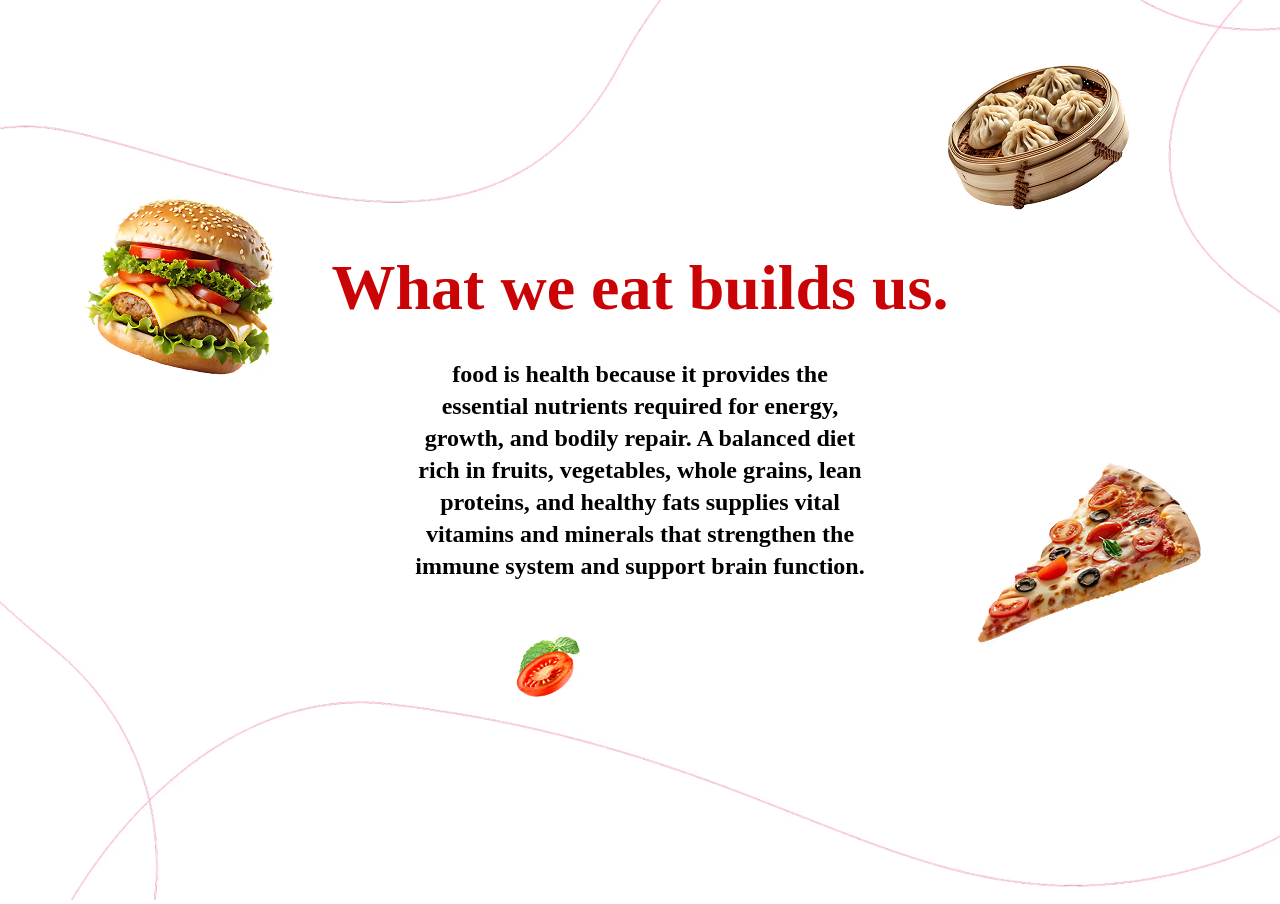
<file: food diary/index.html>
<!DOCTYPE html>
<html lang="en">
<head>
    <meta charset="UTF-8">
    <meta name="viewport" content="width=device-width, initial-scale=1.0">
    <title>Food Diary</title>
    <link rel="stylesheet" href="./style.css">
</head>
<body>
    <div class="background">
        <img src="./images/bg_image.png" alt="Background">
    </div>
    <div class="content">
        <img src="./images/burger.png" class="burger">
        <img src="./images/leaf.png" class="leaf">
        <img src="./images/pizza.png" class="pizza">
        <img src="./images/momo.png" class="momo">
        <img src="./images/tomato.png" class="tomato">
        <section class="text">
            <h1>What we eat builds us.</h1>
            <p>food is health because it provides the essential nutrients required for energy, growth, and bodily repair.  A balanced diet rich in fruits, vegetables, whole grains, lean proteins, and healthy fats supplies vital vitamins and minerals that strengthen the immune system and support brain function. </p>
        </section>
    </div>
</body>
</html>
</file>
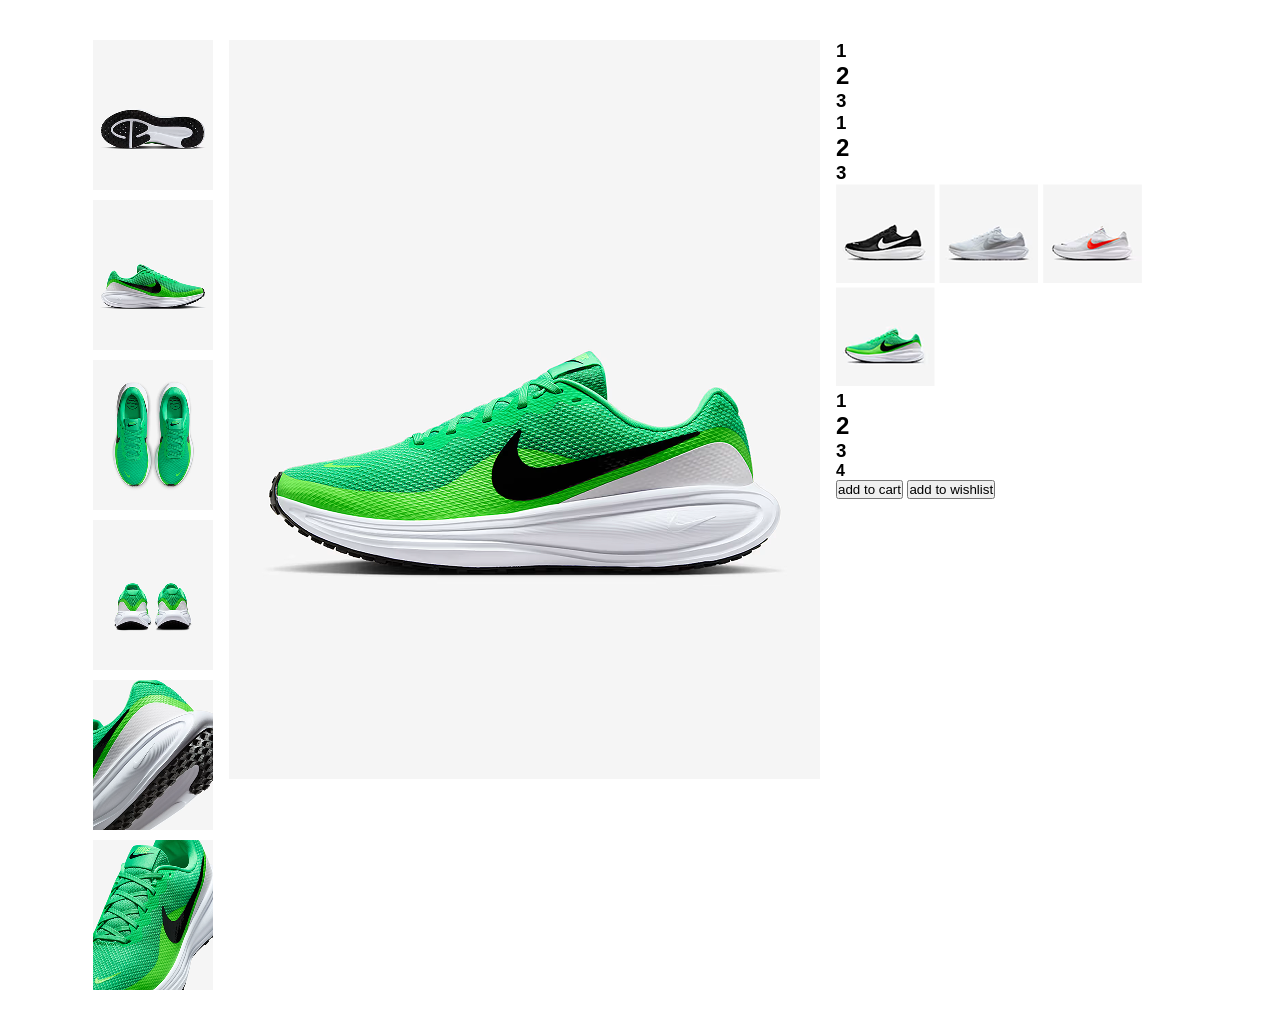
<file: shoe/index.html>
<!DOCTYPE html>
<html lang="en">
<head>
    <meta charset="UTF-8">
    <meta name="viewport" content="width=device-width, initial-scale=1.0">
    <title>Shoe</title>
    <link rel="stylesheet" href="./style.css">
</head>
<body>
    <main>
        <section class="image_section">
            <aside>
                <img src="./images/side_image1.png" alt="shoe">
                <img src="./images/side_image2.png" alt="shoe">
                <img src="./images/side_image3.png" alt="shoe">
                <img src="./images/side_image4.png" alt="shoe">
                <img src="./images/side_image5.png" alt="shoe">
                <img src="./images/side_image6.png" alt="shoe">
            </aside>
            <section class="image_container">
                <img src="./images/center_image.png" alt="shoe">
            </section>
        </section>
        <section class="text">
            <section class="text1">
                <h1>1</h1>
                <h2>2</h2>
                <h3>3</h3>
            </section>
            <section class="text1">
                <h1>1</h1>
                <h2>2</h2>
                <h3>3</h3>
            </section>
            <section class="varient">
                <img src="./images/variant1.png" alt="varient">
                <img src="./images/variant2.png" alt="varient">
                <img src="./images/variant3.png" alt="varient">
                <img src="./images/variant4.png" alt="varient">
            </section>
            <section class="text1">
                <h1>1</h1>
                <h2>2</h2>
                <h3>3</h3>
                <h4>4</h4>
            </section>
            <section class="button_container">
                <button class="add_to_cart">add to cart</button>
                <button class="add_to_wishlist">add to wishlist</button>
            </section>
        </section>
    </main>
</body>
</html>
</file>
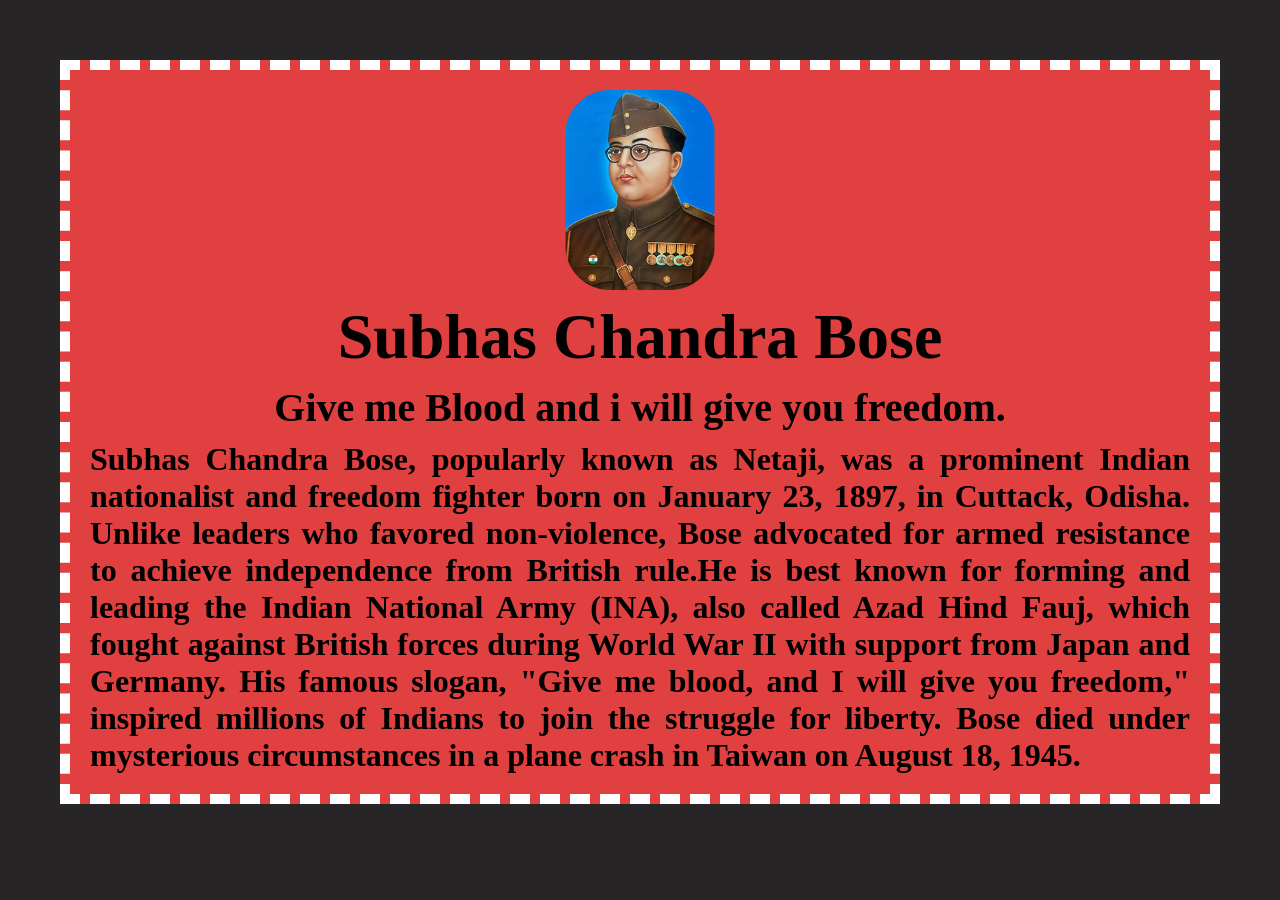
<file: tribute_website/index.html>
<!DOCTYPE html>
<html lang="en">
<head>
    <meta charset="UTF-8">
    <meta name="viewport" content="width=device-width, initial-scale=1.0">
    <title>Tribute_Website</title>
    <link rel="stylesheet" href="./style.css">
</head>
<body>
    <section>
        <img src="./hero.png" alt="Subhas Chandra Bose">
        <h1>Subhas Chandra Bose</h1>
        <h2>Give me Blood and i will give you freedom.</h2>
        <p>Subhas Chandra Bose, popularly known as Netaji, was a prominent Indian nationalist and freedom fighter born on January 23, 1897, in Cuttack, Odisha.  Unlike leaders who favored non-violence, Bose advocated for armed resistance to achieve independence from British rule.He is best known for forming and leading the Indian National Army (INA), also called Azad Hind Fauj, which fought against British forces during World War II with support from Japan and Germany.  His famous slogan, "Give me blood, and I will give you freedom," inspired millions of Indians to join the struggle for liberty.  Bose died under mysterious circumstances in a plane crash in Taiwan on August 18, 1945. </p>
    </section>
</body>
</html>
</file>
<file: food diary/style.css>
* {
    margin: 0;
    padding: 0;
    box-sizing: border-box;
}

body {
    position: relative;
    height: 100vh;
    width: 100%;
}

/* Background */
.background {
    position: absolute;
    height: 100%;
    width: 100%;
}

.background img {
    height: 100%;
    width: 100%;
    object-fit: cover;
}

/* Content */
.content {
    position: relative;
    display: flex;
    height: 100%;
    width: 100%;
    justify-content: center;
    align-items: center;
}

/* Burger */
.burger {
    position: absolute;
    top: 18%;
    left: 5%;
}

/* Leaf */
.leaf {
    position: absolute;
    top: 70%;
    left: 40%;
}

/* Pizza */
.pizza {
    position: absolute;
    top: 45%;
    right: 5%;
}

/* Momo */
.momo {
    position: absolute;
    top: 2%;
    right: 10%;
}

/* Tomato */
.tomato {
    position: absolute;
    top: 72%;
    left: 40%;
}

/* Text */
.text {
    display: flex;
    flex-direction: column;
    align-items: center;
    margin-bottom: 60px;
}

.text h1 {
    font-size: 64px;
    line-height: 60px;
    margin-bottom: 40px;
    text-align: center;
    color: #ca0306;
}

.text p {
    font-size: 24px;
    line-height: 32px;
    font-weight: bold;
    text-align: center;
    margin: 0 auto;
    max-width: 450px;
}
</file>
<file: shoe/style.css>
*{
    margin: 0;
    padding: 0;
    box-sizing: border-box;
}
main{
    font-family: 'Franklin Gothic Medium', 'Arial Narrow', Arial, sans-serif;
    font-optical-sizing: auto;
}
main{
    padding: 40px;
    display: flex;
    gap: 16px;
    max-width: 1174px;
    margin: 0 auto;
    .image_section{
        display: flex;
        gap: 16px;
        aside{
            display: flex;
            flex-direction: column;
            gap: 10px;
        }
    }
}
</file>
<file: tribute_website/style.css>
* {
    margin: 0;
    padding: 0;
    box-sizing: border-box;
}

body {
    background-color: rgb(39, 37, 37);
    color: rgb(34, 17, 17);
    padding: 60px ;
    section{
        background-color: rgb(224, 64, 64);
        padding: 20px;
        display: flex;
        flex-direction: column;
        align-items: center;
        gap: 10px;
        border: 10px dashed white;
    }
    img{
        height: 200px;
        width: 150px;
    }
    h1 {
      font-size: 64px;
      color: black;
      text-align: center;
      font-weight: 900;
    }

    h2 {
      font-size: 40px;
      text-align: center;
      font-weight: 900;
      color:black;
    }
    p {
      font-size: 32px;
      text-align: center;
      font-weight: 900;
      color: black;
      text-align: justify;
    }
}
</file>
